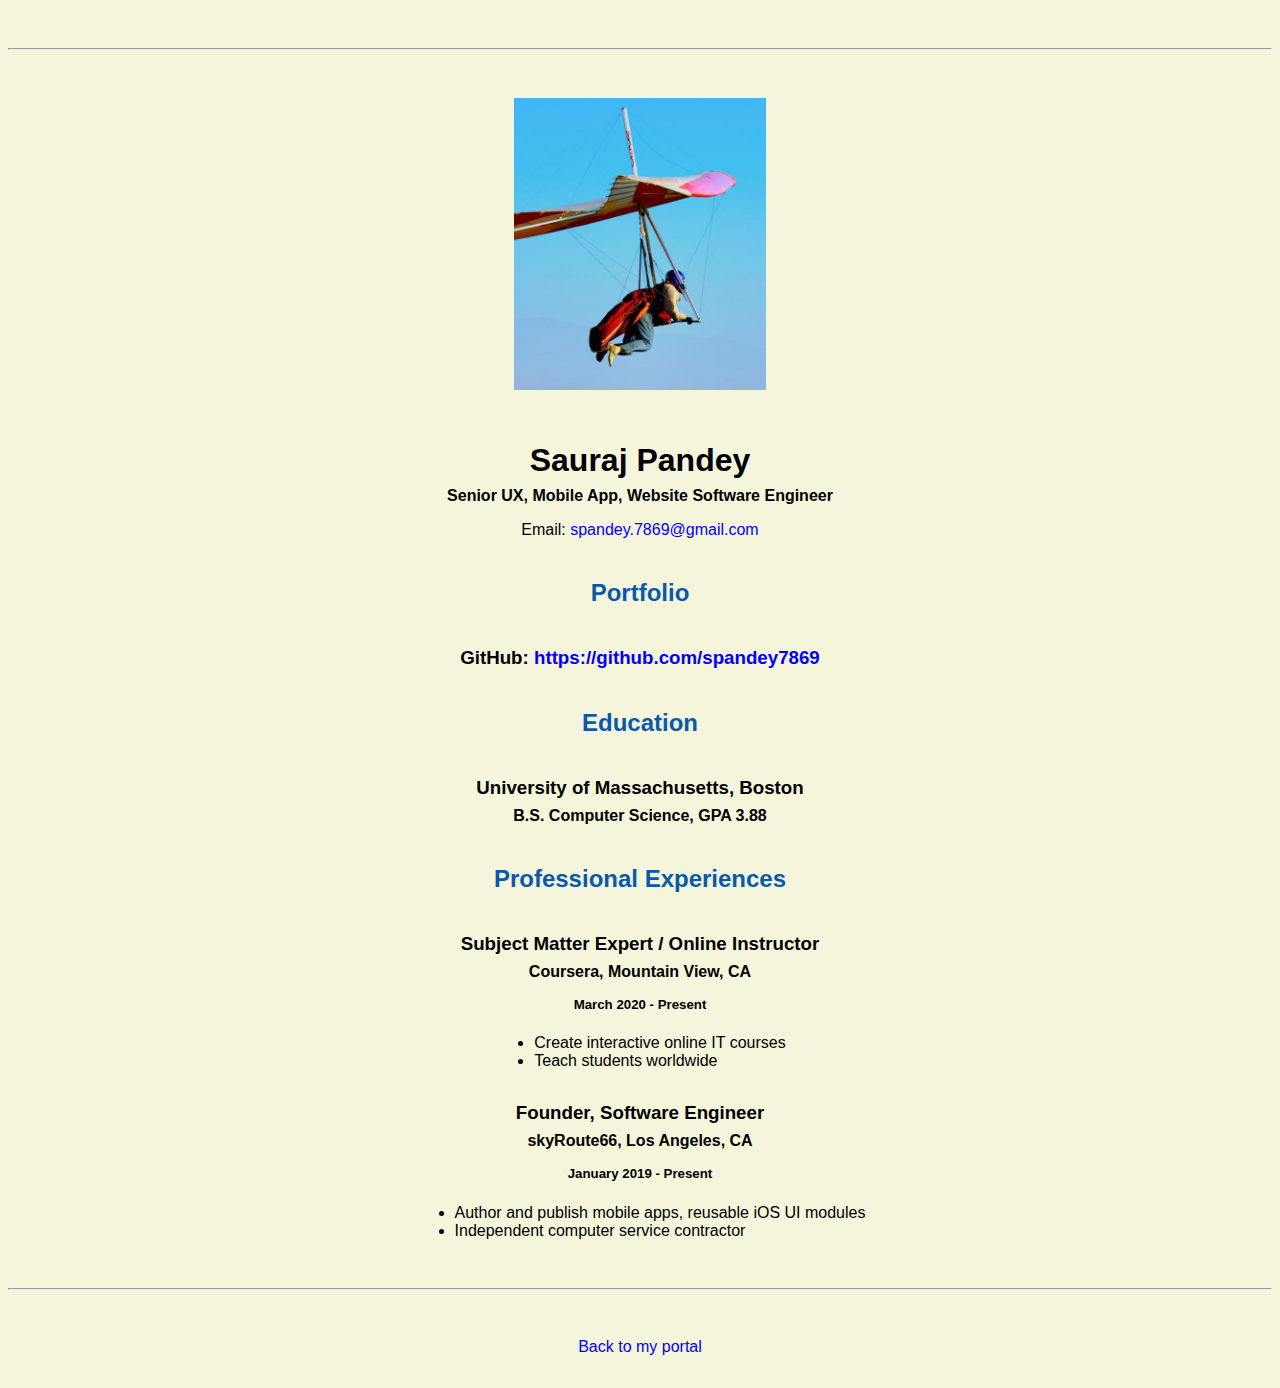
<file: resume.html>
<!doctype html>

<!-- this is a comment for human! -->

<html lang="en">

  <header>
    <title>Sauraj Pandey's Resume</title>
    <link rel="stylesheet" href="css/master.css">
    <link rel="stylesheet" href="css/master.css">
    <link rel="FaviconIcon" href="favicon.icon" type="image/x-icon">
    <link rel="shortcut" href="favicon.icon" type="image/x-icon">
    <meta name="vlewport" content="widht=device=widht, initial-scale=1, shrint-to-fit=n"
    <meta name="name" content="Sauraj's Portal">
    <meta name="robots" content="noindex, nofollow">
  </header>

  <body>
    <hr>

    <img src="images/headshot.jpg" alt="Sauraj Pandey's headshot" width="20%">

    <h1>Sauraj Pandey</h1>
    <h4>Senior UX, Mobile App, Website Software Engineer</h4>

    <p>Email: <a href="mailto:spandey.7869@gmail.com" target="_blank">spandey.7869@gmail.com</a></p>
    <!-- don't post physical address, personal phone number or other personal information on the web! -->

    <h2>Portfolio</h2>
      <h3>GitHub: <a href="https://github.com/spandey7869" target="_blank">https://github.com/spandey7869</a></h3>

    <h2>Education</h2>

    <h3>University of Massachusetts, Boston</h3>
    <h4>B.S. Computer Science, GPA 3.88</h4>

    <h2>Professional Experiences</h2>

    <h3>Subject Matter Expert / Online Instructor</h3>
    <h4>Coursera, Mountain View, CA</h4>
    <h5>March 2020 - Present</h5>
      <ul>
        <li>Create interactive online IT courses</li>
        <li>Teach students worldwide</li>
      </ul>

    <h3>Founder, Software Engineer</h3>
    <h4>skyRoute66, Los Angeles, CA</h4>
    <h5>January 2019 - Present</h5>
      <ul>
        <li>Author and publish mobile apps, reusable iOS UI modules</li>
        <li>Independent computer service contractor</li>
      </ul>
  </body>

  <footer>
  <hr>
  <p><a href="index.html">Back to my portal</a><p>
  </footer>

</html>
</file>
<file: css/master.css>
/* Cascading stylesheet for the website */

/* Text inside these asterisks and slashes are comments for human */

  a {
    color: blue;/* set the text color to blue here */
    text-decoration: none; /* This means we do not want hyperlinks to be underlined */
  }

  a:hover {
    color: red;/* set the text color to red here */
    text-decoration: none; /* This means we do not want hyperlinks to be underlined */
  }

  body {
     background-color: beige;
     color: black;
     font-family: Arial, Helvetica, sans-serif;
     text-align: center;
  }

  footer {
    margin-top: 2rem;
    margin-bottom: 2rem;
  }

  h1 {
    margin-bottom: 0.5rem;
    margin-top: 3rem;
   }

  h2 {
    color: #075AAB;
    margin-bottom: 2.5rem;
    margin-top: 2.5rem;

    /* set the text color of to #075AAB here */
    /* set both the bottom margin and top margin to 2.5rem here */
   }

  h3 {
    margin-bottom: 0;
    margin-top: 2rem;
  }

  h4 {
    margin-bottom: 1rem;
    margin-top: 0.5rem;
  }

  h5 {
    margin-top: 0.5rem;
  }

  hr {
    margin-bottom: 3rem;
    margin-top: 3rem;
  }

  /* this controls how the bullet points in the resume page looks */
  ul {
    display: table;
    margin: 0 auto;
    text-align: left;
  }
</file>
